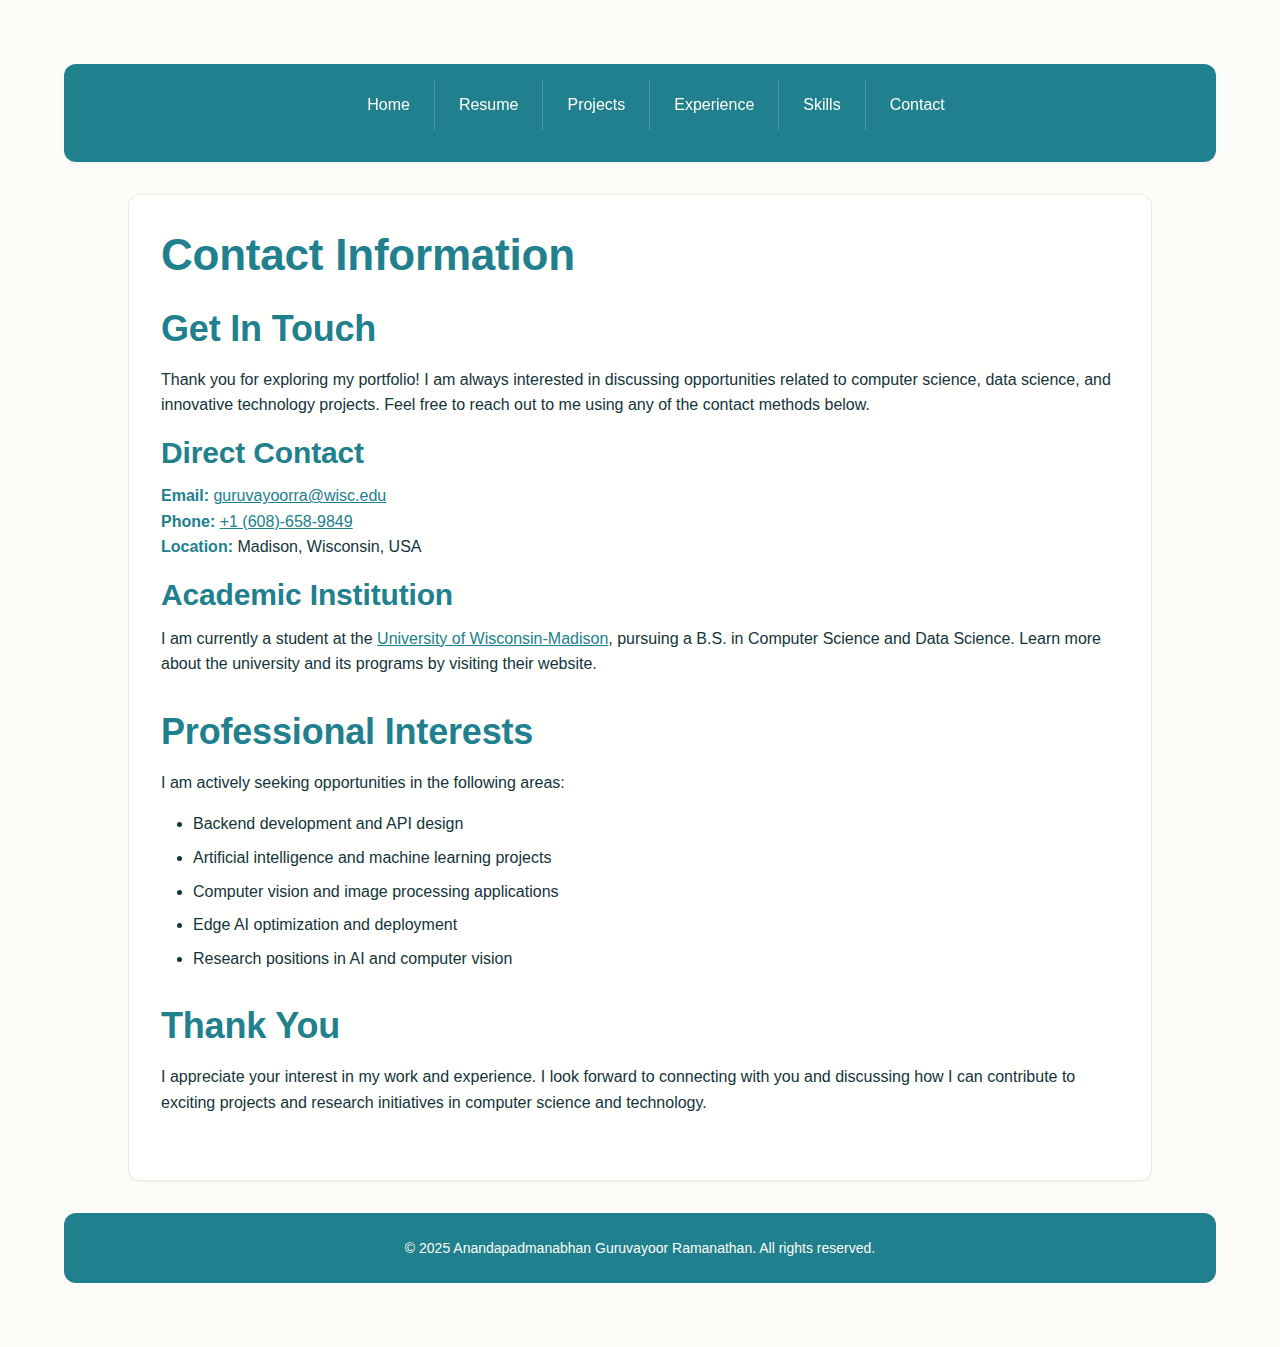
<file: contact.html>
<!DOCTYPE html>
<html lang="en">
<head>
    <meta charset="UTF-8">
    <meta name="viewport" content="width=device-width, initial-scale=1.0">
    <title>Ananda's Portfolio - Contact</title>
    <link rel="stylesheet" href="style.css">
</head>
<body>
    <nav>
        <ul>
            <li><a href="index.html">Home</a></li>
            <li><a href="resume.html">Resume</a></li>
            <li><a href="projects.html">Projects</a></li>
            <li><a href="experience.html">Experience</a></li>
            <li><a href="skills.html">Skills</a></li>
            <li><a href="contact.html">Contact</a></li>
        </ul>
    </nav>
    
    <main>
        <article>
            <h1>Contact Information</h1>
            <h2>Get In Touch</h2>
            
            <section>
                <p>Thank you for exploring my portfolio! I am always interested in discussing opportunities related to computer science, data science, and innovative technology projects. Feel free to reach out to me using any of the contact methods below.</p>
                
                <h3>Direct Contact</h3>
                <p>
                    <strong>Email:</strong> <a href="mailto:guruvayoorra@wisc.edu">guruvayoorra@wisc.edu</a><br>
                    <strong>Phone:</strong> <a href="tel:+16086589849">+1 (608)-658-9849</a><br>
                    <strong>Location:</strong> Madison, Wisconsin, USA
                </p>
                
                <h3>Academic Institution</h3>
                <p>
                    I am currently a student at the <a href="https://www.wisc.edu/">University of Wisconsin-Madison</a>, pursuing a B.S. in Computer Science and Data Science. Learn more about the university and its programs by visiting their website.
                </p>
            </section>
            
            <section>
                <h2>Professional Interests</h2>
                <p>I am actively seeking opportunities in the following areas:</p>
                <ul>
                    <li>Backend development and API design</li>
                    <li>Artificial intelligence and machine learning projects</li>
                    <li>Computer vision and image processing applications</li>
                    <li>Edge AI optimization and deployment</li>
                    <li>Research positions in AI and computer vision</li>
                </ul>
            </section>
            
            <section>
                <h2>Thank You</h2>
                <p>I appreciate your interest in my work and experience. I look forward to connecting with you and discussing how I can contribute to exciting projects and research initiatives in computer science and technology.</p>
            </section>
        </article>
    </main>
    
    <footer>
        <p>&copy; 2025 Anandapadmanabhan Guruvayoor Ramanathan. All rights reserved.</p>
    </footer>
</body>
</html>
</file>
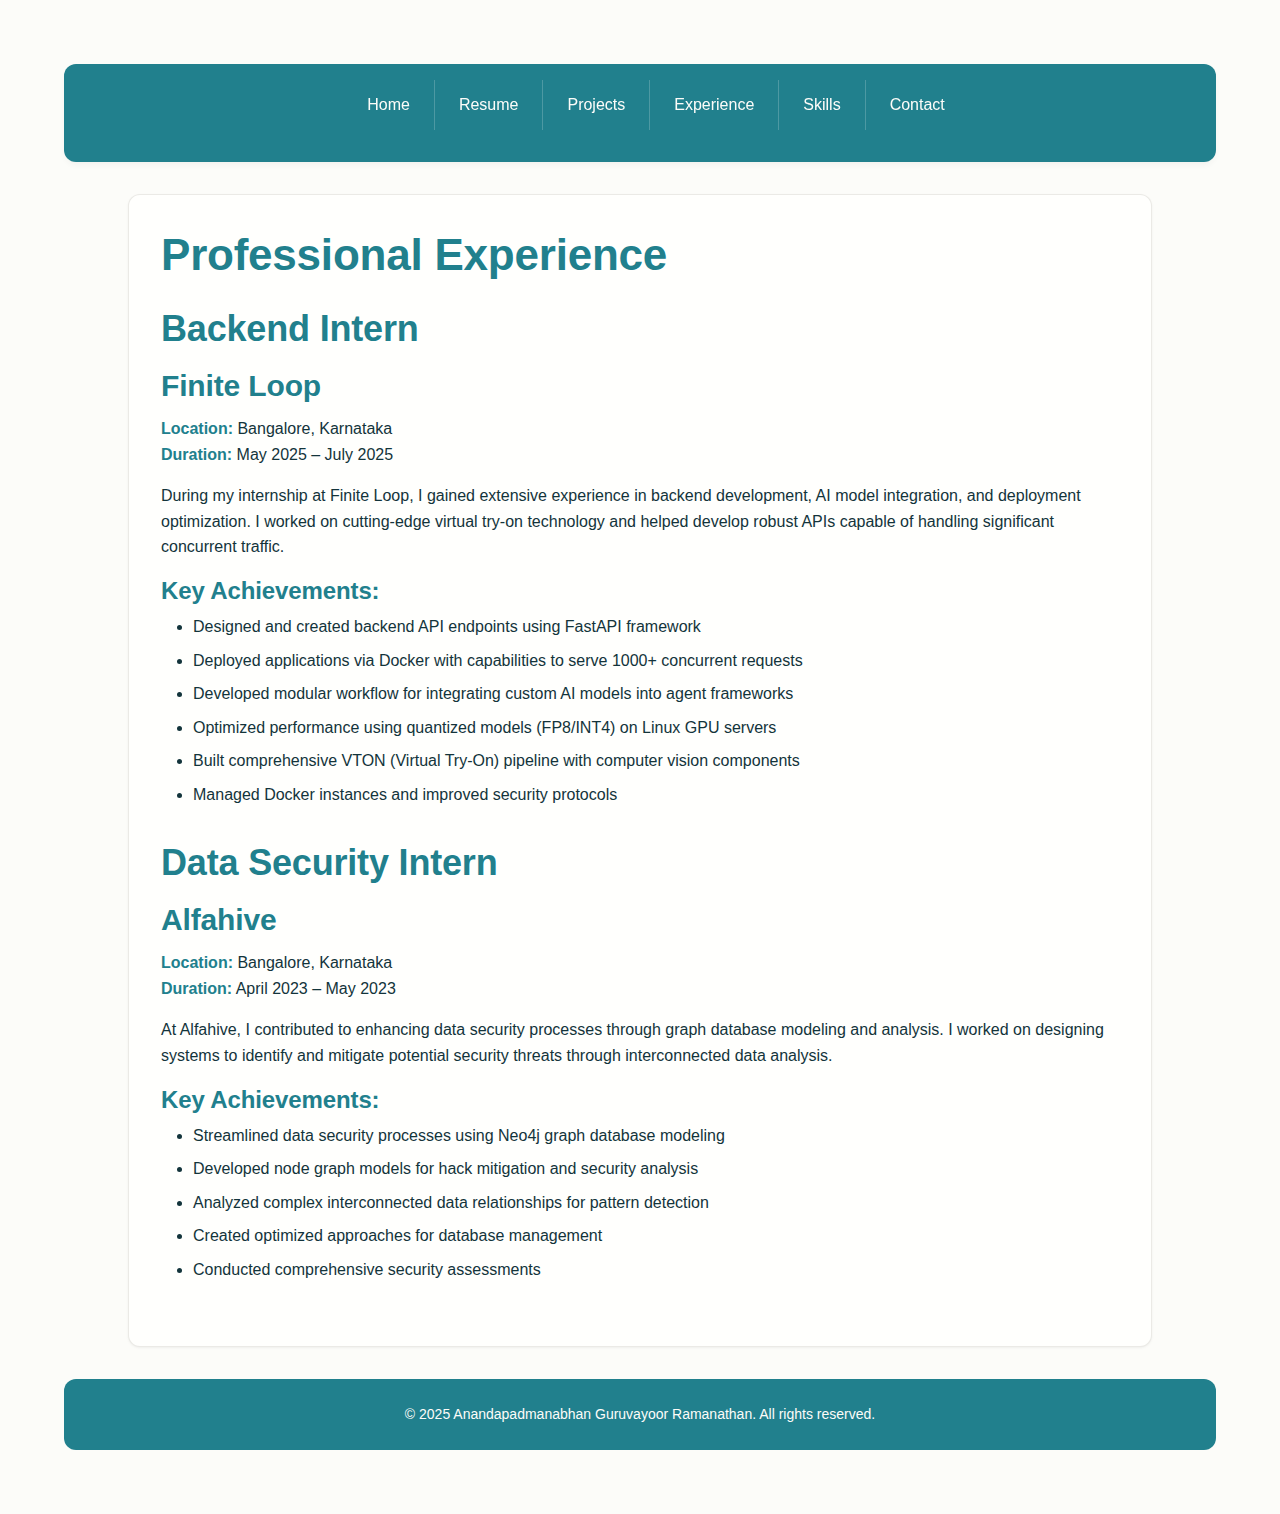
<file: experience.html>
<!DOCTYPE html>
<html lang="en">
<head>
    <meta charset="UTF-8">
    <meta name="viewport" content="width=device-width, initial-scale=1.0">
    <title>Ananda's Portfolio - Experience</title>
    <link rel="stylesheet" href="style.css">
</head>
<body>
    <nav>
        <ul>
            <li><a href="index.html">Home</a></li>
            <li><a href="resume.html">Resume</a></li>
            <li><a href="projects.html">Projects</a></li>
            <li><a href="experience.html">Experience</a></li>
            <li><a href="skills.html">Skills</a></li>
            <li><a href="contact.html">Contact</a></li>
        </ul>
    </nav>
    
    <main>
        <article>
            <h1>Professional Experience</h1>
            
            <section>
                <h2>Backend Intern</h2>
                <h3>Finite Loop</h3>
                <p>
                    <strong>Location:</strong> Bangalore, Karnataka<br>
                    <strong>Duration:</strong> May 2025 – July 2025
                </p>
                
                <p>During my internship at Finite Loop, I gained extensive experience in backend development, AI model integration, and deployment optimization. I worked on cutting-edge virtual try-on technology and helped develop robust APIs capable of handling significant concurrent traffic.</p>
                
                <h4>Key Achievements:</h4>
                <ul>
                    <li>Designed and created backend API endpoints using FastAPI framework</li>
                    <li>Deployed applications via Docker with capabilities to serve 1000+ concurrent requests</li>
                    <li>Developed modular workflow for integrating custom AI models into agent frameworks</li>
                    <li>Optimized performance using quantized models (FP8/INT4) on Linux GPU servers</li>
                    <li>Built comprehensive VTON (Virtual Try-On) pipeline with computer vision components</li>
                    <li>Managed Docker instances and improved security protocols</li>
                </ul>
            </section>
            
            <section>
                <h2>Data Security Intern</h2>
                <h3>Alfahive</h3>
                <p>
                    <strong>Location:</strong> Bangalore, Karnataka<br>
                    <strong>Duration:</strong> April 2023 – May 2023
                </p>
                
                <p>At Alfahive, I contributed to enhancing data security processes through graph database modeling and analysis. I worked on designing systems to identify and mitigate potential security threats through interconnected data analysis.</p>
                
                <h4>Key Achievements:</h4>
                <ul>
                    <li>Streamlined data security processes using Neo4j graph database modeling</li>
                    <li>Developed node graph models for hack mitigation and security analysis</li>
                    <li>Analyzed complex interconnected data relationships for pattern detection</li>
                    <li>Created optimized approaches for database management</li>
                    <li>Conducted comprehensive security assessments</li>
                </ul>
            </section>
        </article>
    </main>
    
    <footer>
        <p>&copy; 2025 Anandapadmanabhan Guruvayoor Ramanathan. All rights reserved.</p>
    </footer>
</body>
</html>
</file>
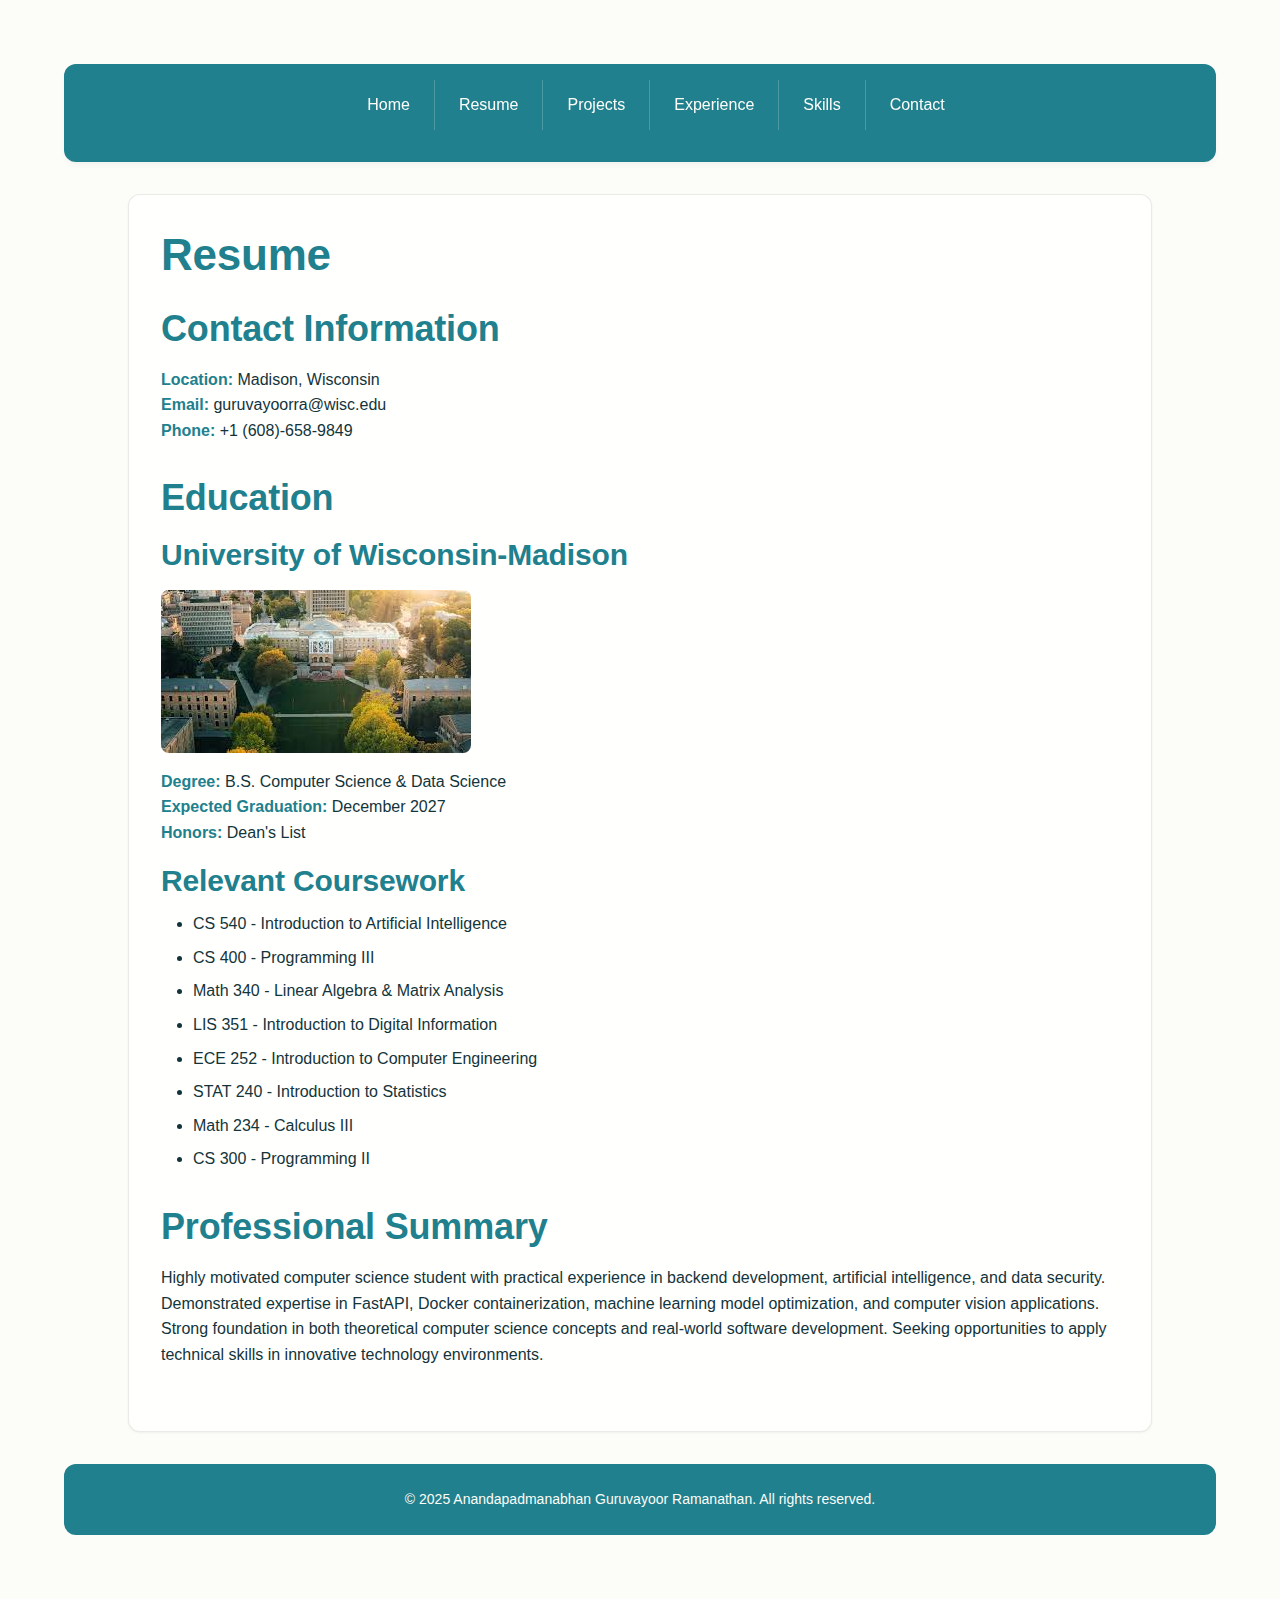
<file: resume.html>
<!DOCTYPE html>
<html lang="en">
<head>
    <meta charset="UTF-8">
    <meta name="viewport" content="width=device-width, initial-scale=1.0">
    <title>Ananda's Portfolio - Resume</title>
    <link rel="stylesheet" href="style.css">
</head>
<body>
    <nav>
        <ul>
            <li><a href="index.html">Home</a></li>
            <li><a href="resume.html">Resume</a></li>
            <li><a href="projects.html">Projects</a></li>
            <li><a href="experience.html">Experience</a></li>
            <li><a href="skills.html">Skills</a></li>
            <li><a href="contact.html">Contact</a></li>
        </ul>
    </nav>
    
    <main>
        <article>
            <h1>Resume</h1>
            
            <section>
                <h2>Contact Information</h2>
                <p>
                    <strong>Location:</strong> Madison, Wisconsin<br>
                    <strong>Email:</strong> guruvayoorra@wisc.edu<br>
                    <strong>Phone:</strong> +1 (608)-658-9849
                </p>
            </section>
            
            <section>
                <h2>Education</h2>
                <h3>University of Wisconsin-Madison</h3>
                <figure class="edu-figure">
                <img src="images/uwmad.jpeg"alt="View of Bascom Hall on top of the Bascom Hill">
                </figure>
                <p>
                    <strong>Degree:</strong> B.S. Computer Science & Data Science<br>
                    <strong>Expected Graduation:</strong> December 2027<br>
                    <strong>Honors:</strong> Dean's List
                </p>
                
                <h3>Relevant Coursework</h3>
                <ul>
                    <li>CS 540 - Introduction to Artificial Intelligence</li>
                    <li>CS 400 - Programming III</li>
                    <li>Math 340 - Linear Algebra & Matrix Analysis</li>
                    <li>LIS 351 - Introduction to Digital Information</li>
                    <li>ECE 252 - Introduction to Computer Engineering</li>
                    <li>STAT 240 - Introduction to Statistics</li>
                    <li>Math 234 - Calculus III</li>
                    <li>CS 300 - Programming II</li>
                </ul>
            </section>
            
            <section>
                <h2>Professional Summary</h2>
                <p>Highly motivated computer science student with practical experience in backend development, artificial intelligence, and data security. Demonstrated expertise in FastAPI, Docker containerization, machine learning model optimization, and computer vision applications. Strong foundation in both theoretical computer science concepts and real-world software development. Seeking opportunities to apply technical skills in innovative technology environments.</p>
            </section>
        </article>
    </main>
    
    <footer>
        <p>&copy; 2025 Anandapadmanabhan Guruvayoor Ramanathan. All rights reserved.</p>
    </footer>
</body>
</html>
</file>
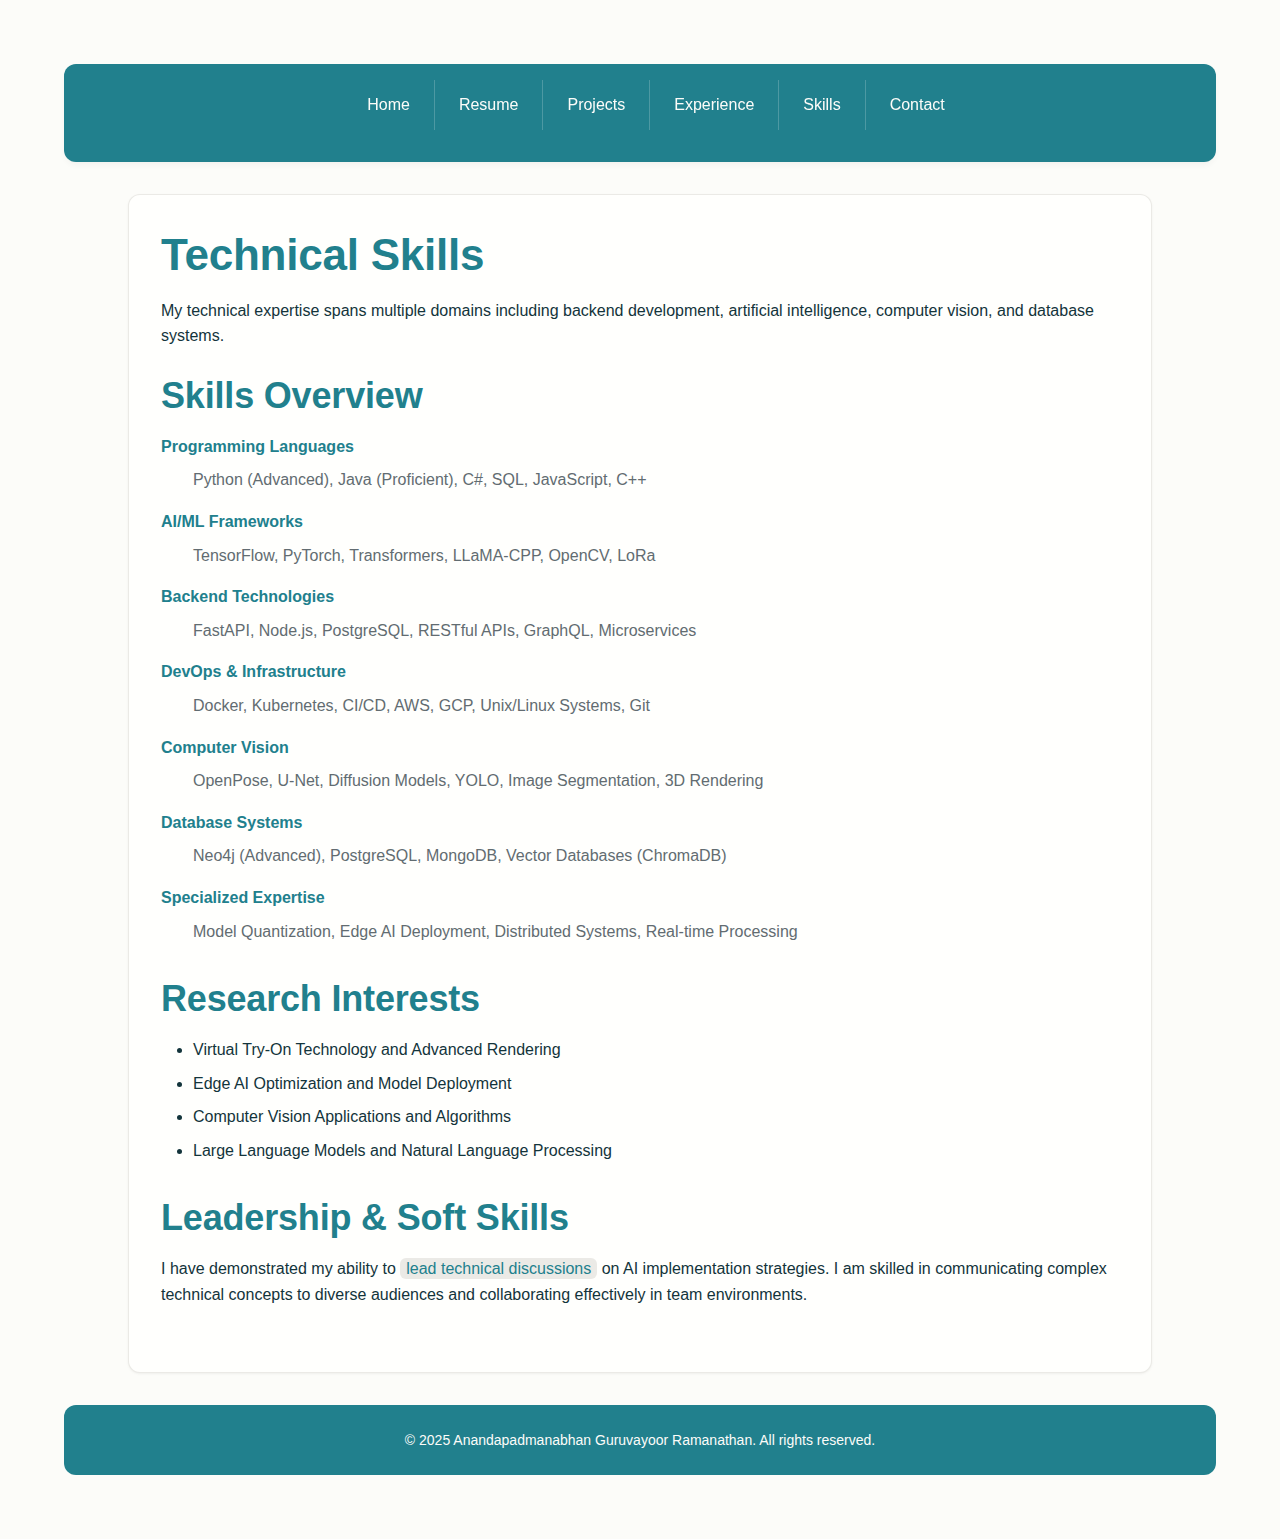
<file: skills.html>
<!DOCTYPE html>
<html lang="en">
<head>
    <meta charset="UTF-8">
    <meta name="viewport" content="width=device-width, initial-scale=1.0">
    <title>Ananda's Portfolio - Skills</title>
    <link rel="stylesheet" href="style.css">
</head>
<body>
    <nav>
        <ul>
            <li><a href="index.html">Home</a></li>
            <li><a href="resume.html">Resume</a></li>
            <li><a href="projects.html">Projects</a></li>
            <li><a href="experience.html">Experience</a></li>
            <li><a href="skills.html">Skills</a></li>
            <li><a href="contact.html">Contact</a></li>
        </ul>
    </nav>
    
    <main>
        <article>
            <h1>Technical Skills</h1>
            <p>My technical expertise spans multiple domains including backend development, artificial intelligence, computer vision, and database systems.</p>
            
            <section>
                <h2>Skills Overview</h2>
                
                <dl>
                    <dt><strong>Programming Languages</strong></dt>
                    <dd>Python (Advanced), Java (Proficient), C#, SQL, JavaScript, C++</dd>
                    
                    <dt><strong>AI/ML Frameworks</strong></dt>
                    <dd>TensorFlow, PyTorch, Transformers, LLaMA-CPP, OpenCV, LoRa</dd>
                    
                    <dt><strong>Backend Technologies</strong></dt>
                    <dd>FastAPI, Node.js, PostgreSQL, RESTful APIs, GraphQL, Microservices</dd>
                    
                    <dt><strong>DevOps & Infrastructure</strong></dt>
                    <dd>Docker, Kubernetes, CI/CD, AWS, GCP, Unix/Linux Systems, Git</dd>
                    
                    <dt><strong>Computer Vision</strong></dt>
                    <dd>OpenPose, U-Net, Diffusion Models, YOLO, Image Segmentation, 3D Rendering</dd>
                    
                    <dt><strong>Database Systems</strong></dt>
                    <dd>Neo4j (Advanced), PostgreSQL, MongoDB, Vector Databases (ChromaDB)</dd>
                    
                    <dt><strong>Specialized Expertise</strong></dt>
                    <dd>Model Quantization, Edge AI Deployment, Distributed Systems, Real-time Processing</dd>
                </dl>
            </section>
            
            <section>
                <h2>Research Interests</h2>
                <ul>
                    <li>Virtual Try-On Technology and Advanced Rendering</li>
                    <li>Edge AI Optimization and Model Deployment</li>
                    <li>Computer Vision Applications and Algorithms</li>
                    <li>Large Language Models and Natural Language Processing</li>
                </ul>
            </section>
            
            <section>
                <h2>Leadership & Soft Skills</h2>
                <p>I have demonstrated my ability to <span class="highlight">lead technical discussions</span> on AI implementation strategies. I am skilled in communicating complex technical concepts to diverse audiences and collaborating effectively in team environments.</p>
            </section>
        </article>
    </main>
    
    <footer>
        <p>&copy; 2025 Anandapadmanabhan Guruvayoor Ramanathan. All rights reserved.</p>
    </footer>
</body>
</html>
</file>
<file: style.css>
@import url('https://fonts.googleapis.com/css2?family=Merriweather:wght@400;700&display=swap');
:root {
  /* Primitive Color Tokens */
  --color-white: rgba(255, 255, 255, 1);
  --color-black: rgba(0, 0, 0, 1);
  --color-cream-50: rgba(252, 252, 249, 1);
  --color-cream-100: rgba(255, 255, 253, 1);
  --color-gray-200: rgba(245, 245, 245, 1);
  --color-gray-300: rgba(167, 169, 169, 1);
  --color-gray-400: rgba(119, 124, 124, 1);
  --color-slate-500: rgba(98, 108, 113, 1);
  --color-brown-600: rgba(94, 82, 64, 1);
  --color-charcoal-700: rgba(31, 33, 33, 1);
  --color-charcoal-800: rgba(38, 40, 40, 1);
  --color-slate-900: rgba(19, 52, 59, 1);
  --color-teal-300: rgba(50, 184, 198, 1);
  --color-teal-400: rgba(45, 166, 178, 1);
  --color-teal-500: rgba(33, 128, 141, 1);
  --color-teal-600: rgba(29, 116, 128, 1);
  --color-teal-700: rgba(26, 104, 115, 1);
  --color-teal-800: rgba(41, 150, 161, 1);
  --color-red-400: rgba(255, 84, 89, 1);
  --color-red-500: rgba(192, 21, 47, 1);
  --color-orange-400: rgba(230, 129, 97, 1);
  --color-orange-500: rgba(168, 75, 47, 1);

  /* RGB versions for opacity control */
  --color-brown-600-rgb: 94, 82, 64;
  --color-teal-500-rgb: 33, 128, 141;
  --color-slate-900-rgb: 19, 52, 59;
  --color-slate-500-rgb: 98, 108, 113;
  --color-red-500-rgb: 192, 21, 47;
  --color-red-400-rgb: 255, 84, 89;
  --color-orange-500-rgb: 168, 75, 47;
  --color-orange-400-rgb: 230, 129, 97;

  /* Background color tokens (Light Mode) */
  --color-bg-1: rgba(59, 130, 246, 0.08); /* Light blue */
  --color-bg-2: rgba(245, 158, 11, 0.08); /* Light yellow */
  --color-bg-3: rgba(34, 197, 94, 0.08); /* Light green */
  --color-bg-4: rgba(239, 68, 68, 0.08); /* Light red */
  --color-bg-5: rgba(147, 51, 234, 0.08); /* Light purple */
  --color-bg-6: rgba(249, 115, 22, 0.08); /* Light orange */
  --color-bg-7: rgba(236, 72, 153, 0.08); /* Light pink */
  --color-bg-8: rgba(6, 182, 212, 0.08); /* Light cyan */

  /* Semantic Color Tokens (Light Mode) */
  --color-background: var(--color-cream-50);
  --color-surface: var(--color-cream-100);
  --color-text: var(--color-slate-900);
  --color-text-secondary: var(--color-slate-500);
  --color-primary: var(--color-teal-500);
  --color-primary-hover: var(--color-teal-600);
  --color-primary-active: var(--color-teal-700);
  --color-secondary: rgba(var(--color-brown-600-rgb), 0.12);
  --color-secondary-hover: rgba(var(--color-brown-600-rgb), 0.2);
  --color-secondary-active: rgba(var(--color-brown-600-rgb), 0.25);
  --color-border: rgba(var(--color-brown-600-rgb), 0.2);
  --color-btn-primary-text: var(--color-cream-50);
  --color-card-border: rgba(var(--color-brown-600-rgb), 0.12);
  --color-card-border-inner: rgba(var(--color-brown-600-rgb), 0.12);
  --color-error: var(--color-red-500);
  --color-success: var(--color-teal-500);
  --color-warning: var(--color-orange-500);
  --color-info: var(--color-slate-500);
  --color-focus-ring: rgba(var(--color-teal-500-rgb), 0.4);
  --color-select-caret: rgba(var(--color-slate-900-rgb), 0.8);

  /* Common style patterns */
  --focus-ring: 0 0 0 3px var(--color-focus-ring);
  --focus-outline: 2px solid var(--color-primary);
  --status-bg-opacity: 0.15;
  --status-border-opacity: 0.25;

  /* RGB versions for opacity control */
  --color-success-rgb: 33, 128, 141;
  --color-error-rgb: 192, 21, 47;
  --color-warning-rgb: 168, 75, 47;
  --color-info-rgb: 98, 108, 113;

  /* Typography */

  --font-family-base: "Inter", "Segoe UI", Roboto, Arial, system-ui, sans-serif;
  --font-family-serif: "Merriweather", Georgia, "Times New Roman", serif;
  --font-family-mono: ui-monospace, SFMono-Regular, Menlo, Monaco, Consolas, "Liberation Mono", monospace;

  --font-size-xs: 12px;
  --font-size-sm: 14px;
  --font-size-base: 16px;
  --font-size-md: 18px;
  --font-size-lg: 20px;
  --font-size-xl: 24px;
  --font-size-2xl: 30px;
  --font-size-3xl: 36px;
  --font-size-4xl: 44px;

  --font-weight-normal: 400;
  --font-weight-medium: 500;
  --font-weight-semibold: 600;
  --font-weight-bold: 700;

  --line-height-tight: 1.25;
  --line-height-normal: 1.6;
  --letter-spacing-tight: -0.005em;

  /* Spacing */
  --space-0: 0;
  --space-1: 1px;
  --space-2: 2px;
  --space-4: 4px;
  --space-6: 6px;
  --space-8: 8px;
  --space-10: 10px;
  --space-12: 12px;
  --space-16: 16px;
  --space-20: 20px;
  --space-24: 24px;
  --space-32: 32px;

  /* Border Radius */
  --radius-sm: 6px;
  --radius-base: 8px;
  --radius-md: 10px;
  --radius-lg: 12px;
  --radius-full: 9999px;

  /* Shadows */
  --shadow-xs: 0 1px 2px rgba(0, 0, 0, 0.02);
  --shadow-sm: 0 1px 3px rgba(0, 0, 0, 0.04), 0 1px 2px rgba(0, 0, 0, 0.02);
  --shadow-md: 0 4px 6px -1px rgba(0, 0, 0, 0.04),
    0 2px 4px -1px rgba(0, 0, 0, 0.02);
  --shadow-lg: 0 10px 15px -3px rgba(0, 0, 0, 0.04),
    0 4px 6px -2px rgba(0, 0, 0, 0.02);
  --shadow-inset-sm: inset 0 1px 0 rgba(255, 255, 255, 0.15),
    inset 0 -1px 0 rgba(0, 0, 0, 0.03);

  /* Animation */
  --duration-fast: 150ms;
  --duration-normal: 250ms;
  --ease-standard: cubic-bezier(0.16, 1, 0.3, 1);

  /* Layout */
  --container-sm: 640px;
  --container-md: 768px;
  --container-lg: 1024px;
  --container-xl: 1280px;
}

/* Dark mode colors */
@media (prefers-color-scheme: dark) {
  :root {
    /* RGB versions for opacity control (Dark Mode) */
    --color-gray-400-rgb: 119, 124, 124;
    --color-teal-300-rgb: 50, 184, 198;
    --color-gray-300-rgb: 167, 169, 169;
    --color-gray-200-rgb: 245, 245, 245;

    /* Background color tokens (Dark Mode) */
    --color-bg-1: rgba(29, 78, 216, 0.15); /* Dark blue */
    --color-bg-2: rgba(180, 83, 9, 0.15); /* Dark yellow */
    --color-bg-3: rgba(21, 128, 61, 0.15); /* Dark green */
    --color-bg-4: rgba(185, 28, 28, 0.15); /* Dark red */
    --color-bg-5: rgba(107, 33, 168, 0.15); /* Dark purple */
    --color-bg-6: rgba(194, 65, 12, 0.15); /* Dark orange */
    --color-bg-7: rgba(190, 24, 93, 0.15); /* Dark pink */
    --color-bg-8: rgba(8, 145, 178, 0.15); /* Dark cyan */

    /* Semantic Color Tokens (Dark Mode) */
    --color-background: var(--color-charcoal-700);
    --color-surface: var(--color-charcoal-800);
    --color-text: var(--color-gray-200);
    --color-text-secondary: rgba(var(--color-gray-300-rgb), 0.7);
    --color-primary: var(--color-teal-300);
    --color-primary-hover: var(--color-teal-400);
    --color-primary-active: var(--color-teal-800);
    --color-secondary: rgba(var(--color-gray-400-rgb), 0.15);
    --color-secondary-hover: rgba(var(--color-gray-400-rgb), 0.25);
    --color-secondary-active: rgba(var(--color-gray-400-rgb), 0.3);
    --color-border: rgba(var(--color-gray-400-rgb), 0.3);
    --color-error: var(--color-red-400);
    --color-success: var(--color-teal-300);
    --color-warning: var(--color-orange-400);
    --color-info: var(--color-gray-300);
    --color-focus-ring: rgba(var(--color-teal-300-rgb), 0.4);
    --color-btn-primary-text: var(--color-slate-900);
    --color-card-border: rgba(var(--color-gray-400-rgb), 0.2);
    --color-card-border-inner: rgba(var(--color-gray-400-rgb), 0.15);
    --shadow-inset-sm: inset 0 1px 0 rgba(255, 255, 255, 0.1),
      inset 0 -1px 0 rgba(0, 0, 0, 0.15);
    --button-border-secondary: rgba(var(--color-gray-400-rgb), 0.2);
    --color-border-secondary: rgba(var(--color-gray-400-rgb), 0.2);
    --color-select-caret: rgba(var(--color-gray-200-rgb), 0.8);

    /* Common style patterns - updated for dark mode */
    --focus-ring: 0 0 0 3px var(--color-focus-ring);
    --focus-outline: 2px solid var(--color-primary);
    --status-bg-opacity: 0.15;
    --status-border-opacity: 0.25;
    --select-caret-light: url("data:image/svg+xml,%3Csvg xmlns='http://www.w3.org/2000/svg' width='16' height='16' viewBox='0 0 24 24' fill='none' stroke='%23134252' stroke-width='2' stroke-linecap='round' stroke-linejoin='round'%3E%3Cpolyline points='6 9 12 15 18 9'%3E%3C/polyline%3E%3C/svg%3E");
    --select-caret-dark: url("data:image/svg+xml,%3Csvg xmlns='http://www.w3.org/2000/svg' width='16' height='16' viewBox='0 0 24 24' fill='none' stroke='%23f5f5f5' stroke-width='2' stroke-linecap='round' stroke-linejoin='round'%3E%3Cpolyline points='6 9 12 15 18 9'%3E%3C/polyline%3E%3C/svg%3E");

    /* RGB versions for dark mode */
    --color-success-rgb: var(--color-teal-300-rgb);
    --color-error-rgb: var(--color-red-400-rgb);
    --color-warning-rgb: var(--color-orange-400-rgb);
    --color-info-rgb: var(--color-gray-300-rgb);
  }
}

/* Data attribute for manual theme switching */
[data-color-scheme="dark"] {
  /* RGB versions for opacity control (dark mode) */
  --color-gray-400-rgb: 119, 124, 124;
  --color-teal-300-rgb: 50, 184, 198;
  --color-gray-300-rgb: 167, 169, 169;
  --color-gray-200-rgb: 245, 245, 245;

  /* Colorful background palette - Dark Mode */
  --color-bg-1: rgba(29, 78, 216, 0.15); /* Dark blue */
  --color-bg-2: rgba(180, 83, 9, 0.15); /* Dark yellow */
  --color-bg-3: rgba(21, 128, 61, 0.15); /* Dark green */
  --color-bg-4: rgba(185, 28, 28, 0.15); /* Dark red */
  --color-bg-5: rgba(107, 33, 168, 0.15); /* Dark purple */
  --color-bg-6: rgba(194, 65, 12, 0.15); /* Dark orange */
  --color-bg-7: rgba(190, 24, 93, 0.15); /* Dark pink */
  --color-bg-8: rgba(8, 145, 178, 0.15); /* Dark cyan */

  /* Semantic Color Tokens (Dark Mode) */
  --color-background: var(--color-charcoal-700);
  --color-surface: var(--color-charcoal-800);
  --color-text: var(--color-gray-200);
  --color-text-secondary: rgba(var(--color-gray-300-rgb), 0.7);
  --color-primary: var(--color-teal-300);
  --color-primary-hover: var(--color-teal-400);
  --color-primary-active: var(--color-teal-800);
  --color-secondary: rgba(var(--color-gray-400-rgb), 0.15);
  --color-secondary-hover: rgba(var(--color-gray-400-rgb), 0.25);
  --color-secondary-active: rgba(var(--color-gray-400-rgb), 0.3);
  --color-border: rgba(var(--color-gray-400-rgb), 0.3);
  --color-error: var(--color-red-400);
  --color-success: var(--color-teal-300);
  --color-warning: var(--color-orange-400);
  --color-info: var(--color-gray-300);
  --color-focus-ring: rgba(var(--color-teal-300-rgb), 0.4);
  --color-btn-primary-text: var(--color-slate-900);
  --color-card-border: rgba(var(--color-gray-400-rgb), 0.15);
  --color-card-border-inner: rgba(var(--color-gray-400-rgb), 0.15);
  --shadow-inset-sm: inset 0 1px 0 rgba(255, 255, 255, 0.1),
    inset 0 -1px 0 rgba(0, 0, 0, 0.15);
  --color-border-secondary: rgba(var(--color-gray-400-rgb), 0.2);
  --color-select-caret: rgba(var(--color-gray-200-rgb), 0.8);

  /* Common style patterns - updated for dark mode */
  --focus-ring: 0 0 0 3px var(--color-focus-ring);
  --focus-outline: 2px solid var(--color-primary);
  --status-bg-opacity: 0.15;
  --status-border-opacity: 0.25;
  --select-caret-light: url("data:image/svg+xml,%3Csvg xmlns='http://www.w3.org/2000/svg' width='16' height='16' viewBox='0 0 24 24' fill='none' stroke='%23134252' stroke-width='2' stroke-linecap='round' stroke-linejoin='round'%3E%3Cpolyline points='6 9 12 15 18 9'%3E%3C/polyline%3E%3C/svg%3E");
  --select-caret-dark: url("data:image/svg+xml,%3Csvg xmlns='http://www.w3.org/2000/svg' width='16' height='16' viewBox='0 0 24 24' fill='none' stroke='%23f5f5f5' stroke-width='2' stroke-linecap='round' stroke-linejoin='round'%3E%3Cpolyline points='6 9 12 15 18 9'%3E%3C/polyline%3E%3C/svg%3E");

  /* RGB versions for dark mode */
  --color-success-rgb: var(--color-teal-300-rgb);
  --color-error-rgb: var(--color-red-400-rgb);
  --color-warning-rgb: var(--color-orange-400-rgb);
  --color-info-rgb: var(--color-gray-300-rgb);
}

[data-color-scheme="light"] {
  /* RGB versions for opacity control (light mode) */
  --color-brown-600-rgb: 94, 82, 64;
  --color-teal-500-rgb: 33, 128, 141;
  --color-slate-900-rgb: 19, 52, 59;

  /* Semantic Color Tokens (Light Mode) */
  --color-background: var(--color-cream-50);
  --color-surface: var(--color-cream-100);
  --color-text: var(--color-slate-900);
  --color-text-secondary: var(--color-slate-500);
  --color-primary: var(--color-teal-500);
  --color-primary-hover: var(--color-teal-600);
  --color-primary-active: var(--color-teal-700);
  --color-secondary: rgba(var(--color-brown-600-rgb), 0.12);
  --color-secondary-hover: rgba(var(--color-brown-600-rgb), 0.2);
  --color-secondary-active: rgba(var(--color-brown-600-rgb), 0.25);
  --color-border: rgba(var(--color-brown-600-rgb), 0.2);
  --color-btn-primary-text: var(--color-cream-50);
  --color-card-border: rgba(var(--color-brown-600-rgb), 0.12);
  --color-card-border-inner: rgba(var(--color-brown-600-rgb), 0.12);
  --color-error: var(--color-red-500);
  --color-success: var(--color-teal-500);
  --color-warning: var(--color-orange-500);
  --color-info: var(--color-slate-500);
  --color-focus-ring: rgba(var(--color-teal-500-rgb), 0.4);

  /* RGB versions for light mode */
  --color-success-rgb: var(--color-teal-500-rgb);
  --color-error-rgb: var(--color-red-500-rgb);
  --color-warning-rgb: var(--color-orange-500-rgb);
  --color-info-rgb: var(--color-slate-500-rgb);
}

/* Base styles */
html {
  font-size: var(--font-size-base);
  font-family: var(--font-family-base);
  line-height: var(--line-height-normal);
  color: var(--color-text);
  background-color: var(--color-background);
  -webkit-font-smoothing: antialiased;
  box-sizing: border-box;
}

body {
  margin: 0;
  padding: 0;
}

*,
*::before,
*::after {
  box-sizing: inherit;
}

/* Typography */
h1,
h2,
h3,
h4,
h5,
h6 {
  margin: 0;
  font-weight: var(--font-weight-semibold);
  line-height: var(--line-height-tight);
  color: var(--color-text);
  letter-spacing: var(--letter-spacing-tight);
}

h1 {
  font-size: var(--font-size-4xl);
}
h2 {
  font-size: var(--font-size-3xl);
}
h3 {
  font-size: var(--font-size-2xl);
}
h4 {
  font-size: var(--font-size-xl);
}
h5 {
  font-size: var(--font-size-lg);
}
h6 {
  font-size: var(--font-size-md);
}

p {
  margin: 0 0 var(--space-16) 0;
}

a {
  color: var(--color-primary);
  text-decoration: none;
  transition: color var(--duration-fast) var(--ease-standard);
}

a:hover {
  color: var(--color-primary-hover);
}

code,
pre {
  font-family: var(--font-family-mono);
  font-size: calc(var(--font-size-base) * 0.95);
  background-color: var(--color-secondary);
  border-radius: var(--radius-sm);
}

code {
  padding: var(--space-1) var(--space-4);
}

pre {
  padding: var(--space-16);
  margin: var(--space-16) 0;
  overflow: auto;
  border: 1px solid var(--color-border);
}

pre code {
  background: none;
  padding: 0;
}

/* Buttons */
.btn {
  display: inline-flex;
  align-items: center;
  justify-content: center;
  padding: var(--space-8) var(--space-16);
  border-radius: var(--radius-base);
  font-size: var(--font-size-base);
  font-weight: 500;
  line-height: 1.5;
  cursor: pointer;
  transition: all var(--duration-normal) var(--ease-standard);
  border: none;
  text-decoration: none;
  position: relative;
}

.btn:focus-visible {
  outline: none;
  box-shadow: var(--focus-ring);
}

.btn--primary {
  background: var(--color-primary);
  color: var(--color-btn-primary-text);
}

.btn--primary:hover {
  background: var(--color-primary-hover);
}

.btn--primary:active {
  background: var(--color-primary-active);
}

.btn--secondary {
  background: var(--color-secondary);
  color: var(--color-text);
}

.btn--secondary:hover {
  background: var(--color-secondary-hover);
}

.btn--secondary:active {
  background: var(--color-secondary-active);
}

.btn--outline {
  background: transparent;
  border: 1px solid var(--color-border);
  color: var(--color-text);
}

.btn--outline:hover {
  background: var(--color-secondary);
}

.btn--sm {
  padding: var(--space-4) var(--space-12);
  font-size: var(--font-size-sm);
  border-radius: var(--radius-sm);
}

.btn--lg {
  padding: var(--space-10) var(--space-20);
  font-size: var(--font-size-lg);
  border-radius: var(--radius-md);
}

.btn--full-width {
  width: 100%;
}

.btn:disabled {
  opacity: 0.5;
  cursor: not-allowed;
}

/* Form elements */
.form-control {
  display: block;
  width: 100%;
  padding: var(--space-8) var(--space-12);
  font-size: var(--font-size-md);
  line-height: 1.5;
  color: var(--color-text);
  background-color: var(--color-surface);
  border: 1px solid var(--color-border);
  border-radius: var(--radius-base);
  transition: border-color var(--duration-fast) var(--ease-standard),
    box-shadow var(--duration-fast) var(--ease-standard);
}

textarea.form-control {
  font-family: var(--font-family-base);
  font-size: var(--font-size-base);
}

select.form-control {
  padding: var(--space-8) var(--space-12);
  -webkit-appearance: none;
  -moz-appearance: none;
  appearance: none;
  background-image: var(--select-caret-light);
  background-repeat: no-repeat;
  background-position: right var(--space-12) center;
  background-size: 16px;
  padding-right: var(--space-32);
}

/* Add a dark mode specific caret */
@media (prefers-color-scheme: dark) {
  select.form-control {
    background-image: var(--select-caret-dark);
  }
}

/* Also handle data-color-scheme */
[data-color-scheme="dark"] select.form-control {
  background-image: var(--select-caret-dark);
}

[data-color-scheme="light"] select.form-control {
  background-image: var(--select-caret-light);
}

.form-control:focus {
  border-color: var(--color-primary);
  outline: var(--focus-outline);
}

.form-label {
  display: block;
  margin-bottom: var(--space-8);
  font-weight: var(--font-weight-medium);
  font-size: var(--font-size-sm);
}

.form-group {
  margin-bottom: var(--space-16);
}

/* Card component */
.card {
  background-color: var(--color-surface);
  border-radius: var(--radius-lg);
  border: 1px solid var(--color-card-border);
  box-shadow: var(--shadow-sm);
  overflow: hidden;
  transition: box-shadow var(--duration-normal) var(--ease-standard);
}

.card:hover {
  box-shadow: var(--shadow-md);
}

.card__body {
  padding: var(--space-16);
}

.card__header,
.card__footer {
  padding: var(--space-16);
  border-bottom: 1px solid var(--color-card-border-inner);
}

/* Status indicators - simplified with CSS variables */
.status {
  display: inline-flex;
  align-items: center;
  padding: var(--space-6) var(--space-12);
  border-radius: var(--radius-full);
  font-weight: var(--font-weight-medium);
  font-size: var(--font-size-sm);
}

.status--success {
  background-color: rgba(
    var(--color-success-rgb, 33, 128, 141),
    var(--status-bg-opacity)
  );
  color: var(--color-success);
  border: 1px solid
    rgba(var(--color-success-rgb, 33, 128, 141), var(--status-border-opacity));
}

.status--error {
  background-color: rgba(
    var(--color-error-rgb, 192, 21, 47),
    var(--status-bg-opacity)
  );
  color: var(--color-error);
  border: 1px solid
    rgba(var(--color-error-rgb, 192, 21, 47), var(--status-border-opacity));
}

.status--warning {
  background-color: rgba(
    var(--color-warning-rgb, 168, 75, 47),
    var(--status-bg-opacity)
  );
  color: var(--color-warning);
  border: 1px solid
    rgba(var(--color-warning-rgb, 168, 75, 47), var(--status-border-opacity));
}

.status--info {
  background-color: rgba(
    var(--color-info-rgb, 98, 108, 113),
    var(--status-bg-opacity)
  );
  color: var(--color-info);
  border: 1px solid
    rgba(var(--color-info-rgb, 98, 108, 113), var(--status-border-opacity));
}

/* Container layout */
.container {
  width: 100%;
  margin-right: auto;
  margin-left: auto;
  padding-right: var(--space-16);
  padding-left: var(--space-16);
}

@media (min-width: 640px) {
  .container {
    max-width: var(--container-sm);
  }
}
@media (min-width: 768px) {
  .container {
    max-width: var(--container-md);
  }
}
@media (min-width: 1024px) {
  .container {
    max-width: var(--container-lg);
  }
}
@media (min-width: 1280px) {
  .container {
    max-width: var(--container-xl);
  }
}

/* Utility classes */
.flex {
  display: flex;
}
.flex-col {
  flex-direction: column;
}
.items-center {
  align-items: center;
}
.justify-center {
  justify-content: center;
}
.justify-between {
  justify-content: space-between;
}
.gap-4 {
  gap: var(--space-4);
}
.gap-8 {
  gap: var(--space-8);
}
.gap-16 {
  gap: var(--space-16);
}

.m-0 {
  margin: 0;
}
.mt-8 {
  margin-top: var(--space-8);
}
.mb-8 {
  margin-bottom: var(--space-8);
}
.mx-8 {
  margin-left: var(--space-8);
  margin-right: var(--space-8);
}
.my-8 {
  margin-top: var(--space-8);
  margin-bottom: var(--space-8);
}

.p-0 {
  padding: 0;
}
.py-8 {
  padding-top: var(--space-8);
  padding-bottom: var(--space-8);
}
.px-8 {
  padding-left: var(--space-8);
  padding-right: var(--space-8);
}
.py-16 {
  padding-top: var(--space-16);
  padding-bottom: var(--space-16);
}
.px-16 {
  padding-left: var(--space-16);
  padding-right: var(--space-16);
}

.block {
  display: block;
}
.hidden {
  display: none;
}

/* Accessibility */
.sr-only {
  position: absolute;
  width: 1px;
  height: 1px;
  padding: 0;
  margin: -1px;
  overflow: hidden;
  clip: rect(0, 0, 0, 0);
  white-space: nowrap;
  border-width: 0;
}

:focus-visible {
  outline: var(--focus-outline);
  outline-offset: 2px;
}

/* Dark mode specifics */
[data-color-scheme="dark"] .btn--outline {
  border: 1px solid var(--color-border-secondary);
}


/*   RESET & BASE STYLES   */
* {
    margin: 0;
    padding: 0;
    box-sizing: border-box;
}

html {
    scroll-behavior: smooth;
    font-size: var(--font-size-base);
    font-family: var(--font-family-base);
    line-height: var(--line-height-normal);
    color: var(--color-text);
    background-color: var(--color-background);
    -webkit-font-smoothing: antialiased;
}

body {
    font-family: var(--font-family-base);
    line-height: var(--line-height-normal);
    color: var(--color-text);
    background-color: var(--color-background);
    margin: 0;
    padding: 0;
}

/*   TYPOGRAPHY   */
h1 {
    font-family: var(--font-family-base);
    font-size: var(--font-size-4xl);
    color: var(--color-primary);
    margin-bottom: var(--space-16);
    font-weight: var(--font-weight-bold);
    line-height: var(--line-height-tight);
    letter-spacing: var(--letter-spacing-tight);
}

h2 {
    font-family: var(--font-family-base);
    font-size: var(--font-size-3xl);
    color: var(--color-primary);
    margin-top: var(--space-24);
    margin-bottom: var(--space-16);
    font-weight: var(--font-weight-semibold);
    line-height: var(--line-height-tight);
    letter-spacing: var(--letter-spacing-tight);
}

h3 {
    font-family: var(--font-family-base);
    font-size: var(--font-size-2xl);
    color: var(--color-primary);
    margin-top: var(--space-16);
    margin-bottom: var(--space-12);
    font-weight: var(--font-weight-semibold);
    line-height: var(--line-height-tight);
    letter-spacing: var(--letter-spacing-tight);
}

h4 {
    font-family: var(--font-family-base);
    font-size: var(--font-size-xl);
    color: var(--color-primary);
    margin-top: var(--space-12);
    margin-bottom: var(--space-8);
    font-weight: var(--font-weight-semibold);
    line-height: var(--line-height-tight);
    letter-spacing: var(--letter-spacing-tight);
}

p {
    margin-bottom: var(--space-16);
    color: var(--color-text);
}

/*   TEXT STYLING   */
strong {
    color: var(--color-primary);
    font-weight: var(--font-weight-bold);
}

em {
    font-style: italic;
    color: var(--color-primary);
}

.highlight {
    background-color: var(--color-secondary);
    padding: var(--space-2) var(--space-6);
    border-radius: var(--radius-sm);
    color: var(--color-primary);
    font-weight: var(--font-weight-medium);
}

.tech-stack {
    background-color: var(--color-surface);
    padding: var(--space-8);
    border-radius: var(--radius-base);
    font-size: var(--font-size-sm);
    color: var(--color-text-secondary);
    display: inline-block;
    margin-top: var(--space-8);
    border: 1px solid var(--color-border);
}

/*   LAYOUT & SPACING   */
body {
    display: flex;
    flex-direction: column;
    min-height: 100vh;
    margin: var(--space-32);
    padding: var(--space-32);
}

main {
    flex: 1;
    max-width: var(--container-lg);
    margin: 0 auto;
    width: 100%;
}

section {
    margin-bottom: var(--space-32);
}

article {
    background-color: var(--color-surface);
    padding: var(--space-32);
    border-radius: var(--radius-lg);
    box-shadow: var(--shadow-sm);
    border: 1px solid var(--color-card-border);
}

/*   NAVIGATION   */
nav {
    background-color: var(--color-primary);
    padding: var(--space-16) 0;
    margin-bottom: var(--space-32);
    border-radius: var(--radius-lg);
    box-shadow: var(--shadow-md);
    position: sticky;
    top: 0;
    z-index: 100;
}

nav ul {
    list-style: none;
    display: flex;
    justify-content: center;
    flex-wrap: wrap;
    gap: 0;
}

nav li {
    margin: 0;
}

nav a {
    display: block;
    padding: var(--space-12) var(--space-24);
    color: var(--color-btn-primary-text);
    text-decoration: none;
    font-weight: var(--font-weight-medium);
    transition: background-color var(--duration-normal) var(--ease-standard);
    border-right: 1px solid rgba(255,255,255,0.2);
}

nav li:last-child a {
    border-right: none;
}

nav a:hover,
nav a:focus {
    background-color: var(--color-primary-hover);
}

nav a:focus-visible {
    outline: var(--focus-outline);
    outline-offset: -2px;
}


.hero-section {
    text-align: center;
    margin-bottom: var(--space-32);
}

.hero-section img {
    max-width: 200px;
    width: 100%;
    height: auto;
    border-radius: var(--radius-full);
    border: 4px solid var(--color-primary);
    margin-bottom: var(--space-24);
    box-shadow: var(--shadow-lg);
}

/*   LISTS   */
ul, ol {
    margin-left: var(--space-32);
    margin-bottom: var(--space-16);
}

li {
    margin-bottom: var(--space-8);
    color: var(--color-text);
}

/*   DESCRIPTION LIST   */
dl {
    margin-bottom: var(--space-24);
}

dt {
    font-weight: var(--font-weight-bold);
    color: var(--color-primary);
    margin-top: var(--space-16);
    margin-bottom: var(--space-8);
}

dd {
    margin-left: var(--space-32);
    margin-bottom: var(--space-8);
    color: var(--color-text-secondary);
}

/*   IMAGES   */
img {
    max-width: 100%;
    height: auto;
    border-radius: var(--radius-base);
    margin: var(--space-16) 0;
    display: block;
}

/*   PROJECTS GRID - UNIQUE LAYOUT   */
.projects-grid {
    display: grid;
    grid-template-columns: repeat(auto-fit, minmax(300px, 1fr));
    gap: var(--space-32);
    margin: var(--space-32) 0;
}

.project-card {
    background-color: var(--color-surface);
    padding: var(--space-24);
    border-radius: var(--radius-lg);
    border-left: 4px solid var(--color-primary);
    transition: transform var(--duration-normal) var(--ease-standard), 
                box-shadow var(--duration-normal) var(--ease-standard);
    box-shadow: var(--shadow-sm);
    border: 1px solid var(--color-card-border);
}

.project-card:hover {
    transform: translateY(-5px);
    box-shadow: var(--shadow-lg);
}

.project-card img {
    width: 100%;
    margin-bottom: var(--space-16);
    border-radius: var(--radius-base);
}

.project-card h2 {
    color: var(--color-primary);
    margin-top: 0;
}

.project-card h3 {
    color: var(--color-primary);
    margin-top: var(--space-8);
    font-size: var(--font-size-lg);
}

.project-card ul {
    margin-left: var(--space-24);
    font-size: var(--font-size-sm);
}

/*   LINKS   */
a {
    color: var(--color-primary);
    text-decoration: underline;
    transition: color var(--duration-fast) var(--ease-standard);
}

a:hover {
    color: var(--color-primary-hover);
    text-decoration: underline;
}

a:focus-visible {
    outline: var(--focus-outline);
    outline-offset: 2px;
}

nav a {
    text-decoration: none;
}

nav a:hover {
    text-decoration: none;
}

/*   FOOTER   */
footer {
    background-color: var(--color-primary);
    color: var(--color-btn-primary-text);
    text-align: center;
    padding: var(--space-24);
    margin-top: var(--space-32);
    border-radius: var(--radius-lg);
    font-size: var(--font-size-sm);
}

footer p {
    margin-bottom: 0;
    color: var(--color-btn-primary-text);
}

/*  ACCESSIBILITY  */
:focus-visible {
    outline: var(--focus-outline);
    outline-offset: 2px;
}

/* Skip to main content link */
.skip-link {
    position: absolute;
    top: -40px;
    left: 0;
    background: var(--color-primary);
    color: var(--color-btn-primary-text);
    padding: var(--space-8);
    text-decoration: none;
    z-index: 100;
}

.skip-link:focus {
    top: 0;
}


@media (max-width: 768px) {
    body {
        margin: var(--space-16);
        padding: var(--space-16);
    }
    
    h1 {
        font-size: var(--font-size-3xl);
    }
    
    h2 {
        font-size: var(--font-size-2xl);
    }
    
    h3 {
        font-size: var(--font-size-xl);
    }
    
    nav ul {
        flex-direction: column;
    }
    
    nav a {
        border-right: none;
        border-bottom: 1px solid rgba(255,255,255,0.2);
    }
    
    nav li:last-child a {
        border-bottom: none;
    }
    
    article {
        padding: var(--space-24);
    }
    
    .projects-grid {
        grid-template-columns: 1fr;
        gap: var(--space-24);
    }
}

@media (max-width: 480px) {
    body {
        margin: var(--space-10);
        padding: var(--space-10);
    }
    
    h1 {
        font-size: var(--font-size-2xl);
    }
    
    h2 {
        font-size: var(--font-size-xl);
    }
    
    h3 {
        font-size: var(--font-size-lg);
    }
    
    nav a {
        padding: var(--space-8) var(--space-16);
    }
    
    article {
        padding: var(--space-16);
    }
    
    .projects-grid {
        gap: var(--space-16);
    }
    
    .project-card {
        padding: var(--space-16);
    }
    
    ul, ol {
        margin-left: var(--space-24);
    }
    
    dd {
        margin-left: var(--space-24);
    }
    
    .project-card ul {
        margin-left: var(--space-20);
    }
}
</file>
